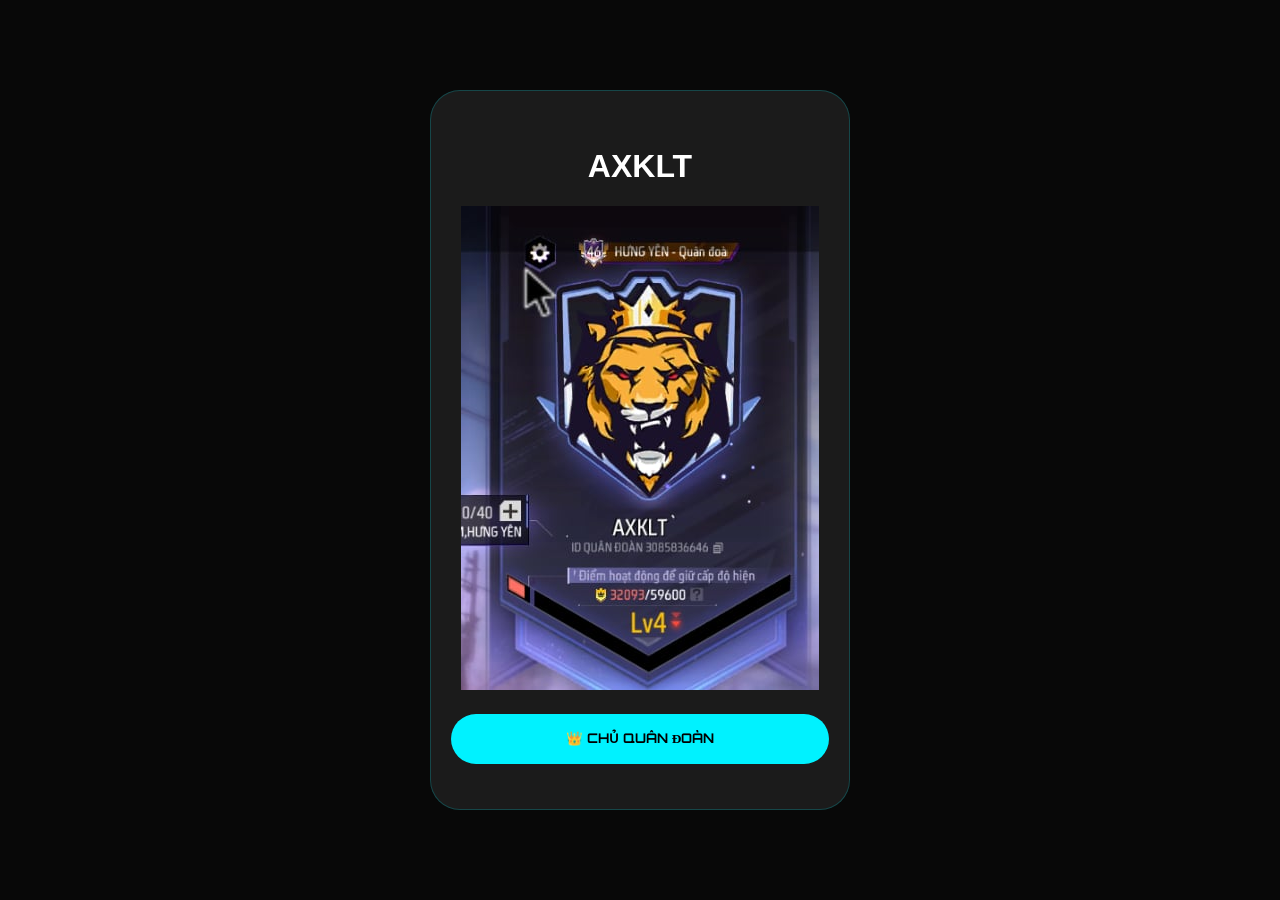
<file: index.html>
<!DOCTYPE html>
<html lang="vi">
<head>
    <meta charset="UTF-8">
    <title>AXKLT Clan</title>
    <link rel="stylesheet" href="style.css">
    <link href="https://fonts.googleapis.com/css2?family=Orbitron:wght@700&display=swap" rel="stylesheet">
</head>
<body>
    <div class="container">
        <div class="card">
            <h1 class="clan-name">AXKLT</h1>
            <div class="avatar-wrapper">
                <img src="axklt.png" class="avatar">
            </div>
            <div class="btn-group">
                <button class="btn-leader" onclick="location.href='leader.html'" style="background:var(--cyan); color:black; margin-bottom:10px;">
                    👑 CHỦ QUÂN ĐOÀN
                </button>
            </div>
        </div>
    </div>
    <audio id="bgMusic" loop src="nhac.mp3"></audio>
    <script src="main.js"></script>
</body>
</html>
</file>
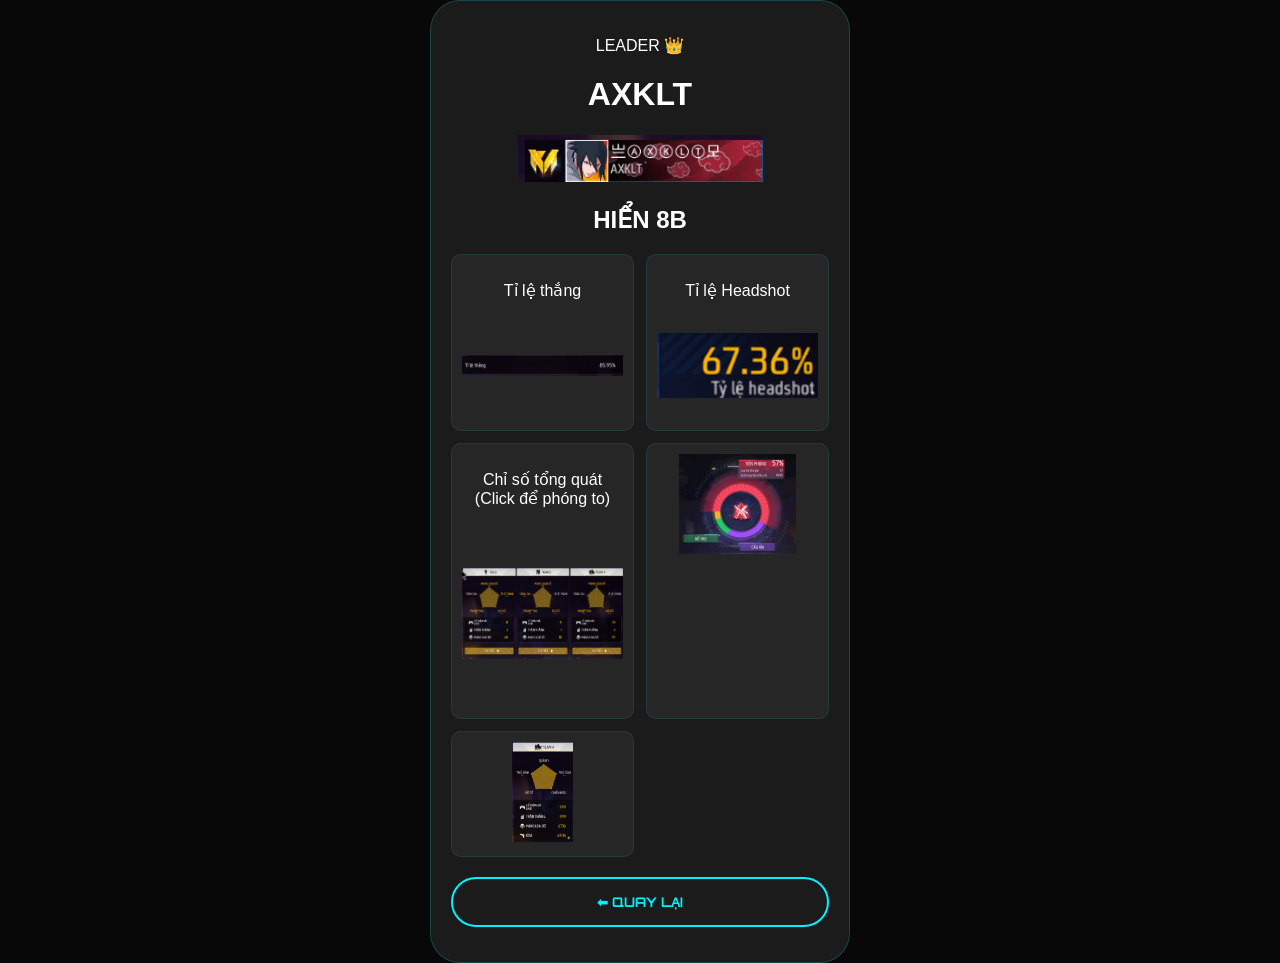
<file: leader.html>
<!DOCTYPE html>
<html lang="vi">
<head>
    <meta charset="UTF-8">
    <meta name="viewport" content="width=device-width, initial-scale=1.0">
    <title>Leader Profile - AXKLT</title>
    <link rel="stylesheet" href="style.css">
    <link href="https://fonts.googleapis.com/css2?family=Orbitron:wght@400;700&display=swap" rel="stylesheet">
</head>
<body>
    <div class="bg-animation"></div>

    <div class="container">
        <div class="card">
            <div class="badge">LEADER 👑</div>
            <h1 class="clan-name">AXKLT</h1>

            <div class="avatar-wrapper">
                <img src="leader.png" class="avatar" alt="Leader">
                <div class="border-spin"></div>
            </div>

            <h2 class="leader-name">HIỂN 8B</h2>
            
            <div class="stats-grid">
                <div class="stat-item">
                    <p>Tỉ lệ thắng</p>
                    <img src="tilethnag.png" alt="Win Rate">
                </div>
                <div class="stat-item">
                    <p>Tỉ lệ Headshot</p>
                    <img src="tileheadshot.png" alt="Headshot Rate">
                </div>
                <div class="stat-item large">
                    <p>Chỉ số tổng quát (Click để phóng to)</p>
                    <img src="chiso1.png" alt="Stats 1">
                </div>
                <div class="stat-item">
                    <img src="chiso2.png" alt="Stats 2">
                </div>
                <div class="stat-item">
                    <img src="chiso3.png" alt="Stats 3">
                </div>
            </div>

            <div class="btn-group">
                <button class="btn-member" onclick="goBack()">⬅ QUAY LẠI</button>
            </div>
        </div>
    </div>

    <div id="imageModal" class="modal-zoom" onclick="closeZoom()">
        <span class="close-zoom">&times;</span>
        <img class="modal-content" id="imgZoom">
    </div>

    <audio id="bgMusic" loop src="nhac.mp3"></audio>
    <script src="main.js"></script>
    <script>
        function goBack(){ window.history.back(); }

        function openZoom(imgElement) {
            var modal = document.getElementById("imageModal");
            var modalImg = document.getElementById("imgZoom");
            modal.style.display = "flex";
            modalImg.src = imgElement.src;
        }

        function closeZoom() {
            document.getElementById("imageModal").style.display = "none";
        }

        // Tự động gán sự kiện zoom cho tất cả ảnh chỉ số
        document.querySelectorAll('.stat-item img').forEach(img => {
            img.onclick = function() { openZoom(this); };
        });
    </script>
</body>
</html>
</file>
<file: style.css>
:root {
    --cyan: #00f2ff;
    --dark: #080808;
}

body {
    margin: 0; padding: 0;
    font-family: 'Roboto', sans-serif;
    background-color: var(--dark);
    color: white;
    display: flex; justify-content: center; align-items: center;
    min-height: 100vh;
}

.container { width: 95%; max-width: 420px; }

.card {
    background: rgba(30, 30, 30, 0.9);
    backdrop-filter: blur(10px);
    border: 1px solid rgba(0, 242, 255, 0.2);
    border-radius: 30px;
    padding: 35px 20px;
    text-align: center;
    position: relative;
}

/* SỬA LỖI ẢNH TO NHỎ */
.stats-grid {
    display: grid;
    grid-template-columns: repeat(2, 1fr);
    gap: 12px;
    margin: 20px 0;
}

.stat-item {
    background: rgba(255, 255, 255, 0.05);
    border-radius: 10px;
    padding: 10px;
    border: 1px solid rgba(0, 242, 255, 0.1);
}

.stat-item img {
    width: 100%;
    height: 100px; /* Cố định chiều cao ảnh nhỏ */
    object-fit: contain; /* Giữ tỉ lệ ảnh, không bị méo */
    cursor: zoom-in;
}

.stat-item.large img {
    height: 180px; /* Ảnh biểu đồ cho cao hơn */
}

/* SỬA LỖI NÚT QUAY LẠI */
.btn-group { margin-top: 20px; position: relative; z-index: 5; }

button {
    width: 100%; height: 50px; border: none; border-radius: 25px;
    font-family: 'Orbitron'; font-weight: bold; cursor: pointer;
    transition: 0.3s; pointer-events: auto !important;
}

.btn-member { background: transparent; border: 2px solid var(--cyan); color: var(--cyan); }
.btn-member:hover { background: var(--cyan); color: #000; }

/* CSS ZOOM ẢNH */
.modal-zoom {
    display: none; position: fixed; z-index: 999;
    left: 0; top: 0; width: 100%; height: 100%;
    background-color: rgba(0,0,0,0.9);
    justify-content: center; align-items: center;
}

.modal-content { width: 90%; max-width: 500px; animation: zoom 0.3s; }

@keyframes zoom { from {transform:scale(0)} to {transform:scale(1)} }

.close-zoom { position: absolute; top: 20px; right: 30px; color: #fff; font-size: 40px; cursor: pointer; }
</file>
